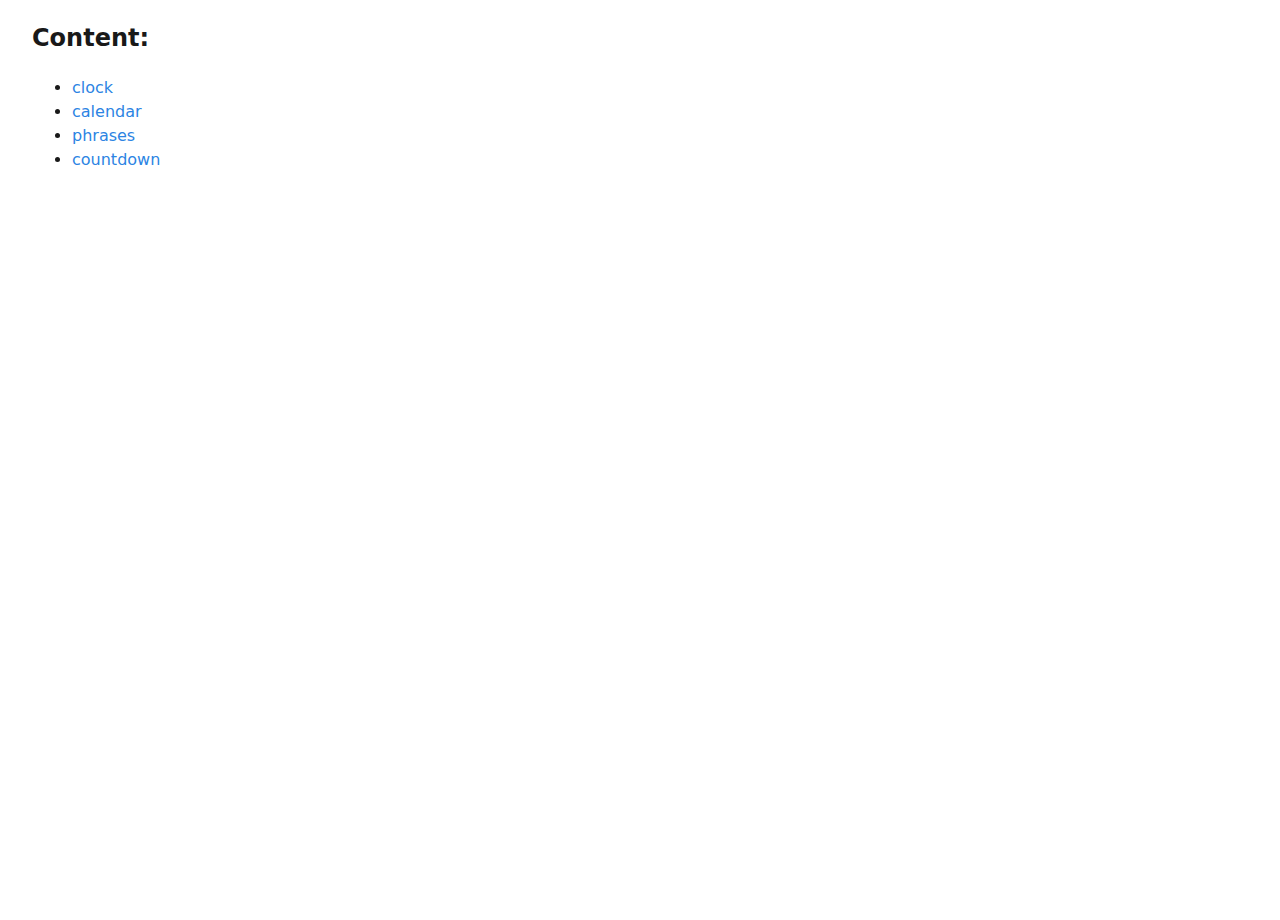
<file: index.html>
<!DOCTYPE html>
<html lang="en">

<head>
  <meta charset="UTF-8">
  <meta http-equiv="X-UA-Compatible" content="IE=edge">
  <meta name="viewport" content="width=device-width, initial-scale=1.0">
  <title>Clock for Notion</title>
  <link rel="stylesheet" href="style.css">
  <script src="script.js" defer></script>
</head>

<body>
  <h2>Content:</h2>
  <ul>
    <li><a href="page/clock.html">clock</a></li>
    <li><a href="page/calendar.html">calendar</a></li>
    <li><a href="page/phrases.html">phrases</a></li>
    <li><a href="page/countdown.html">countdown</a></li>
  </ul>
</body>

</html>
</file>
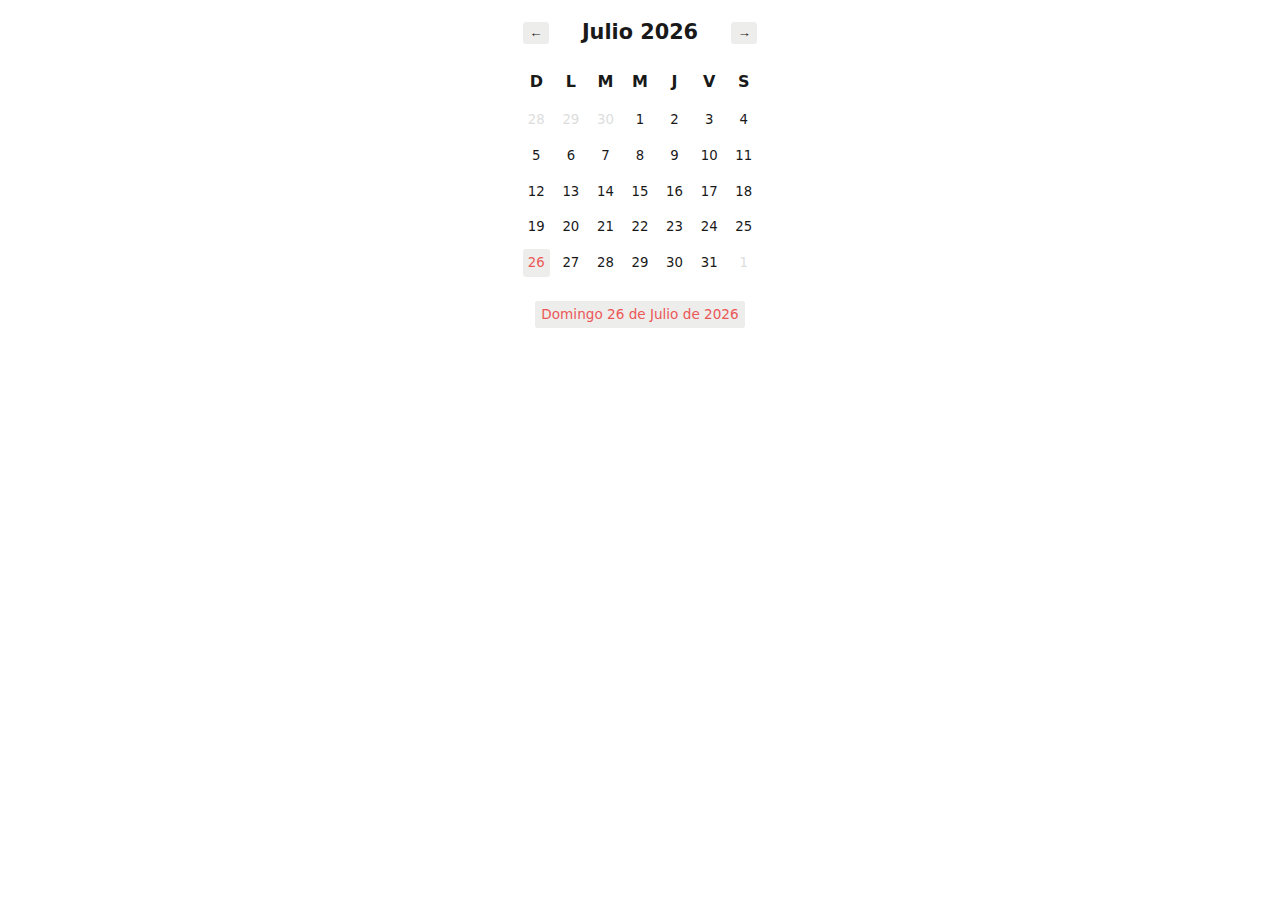
<file: page/calendar.html>
<!DOCTYPE html>
<html lang="en">

<head>
  <meta charset="UTF-8">
  <meta http-equiv="X-UA-Compatible" content="IE=edge">
  <meta name="viewport" content="width=device-width, initial-scale=1.0">
  <title>Calendar for Notion</title>
  <link rel="stylesheet" href="/style.css">
  <script src="/script.js" defer></script>
</head>

<body>
  <div class="container">
    <div class="calendar">
      <div class="calendar__header">
        <button id="btnPrev" class="btn calendar__prev" type="button">&LeftArrow;</button>
        <h2 id="month" class="calendar__month">Current</h2>
        <button id="btnNext" class="btn calendar__next" type="button">&RightArrow;</button>
      </div>
      <div id="calendar" class="calendar__body"></div>
    </div>
    <div id="date" class="date"></div>
  </div>
</body>

</html>
</file>
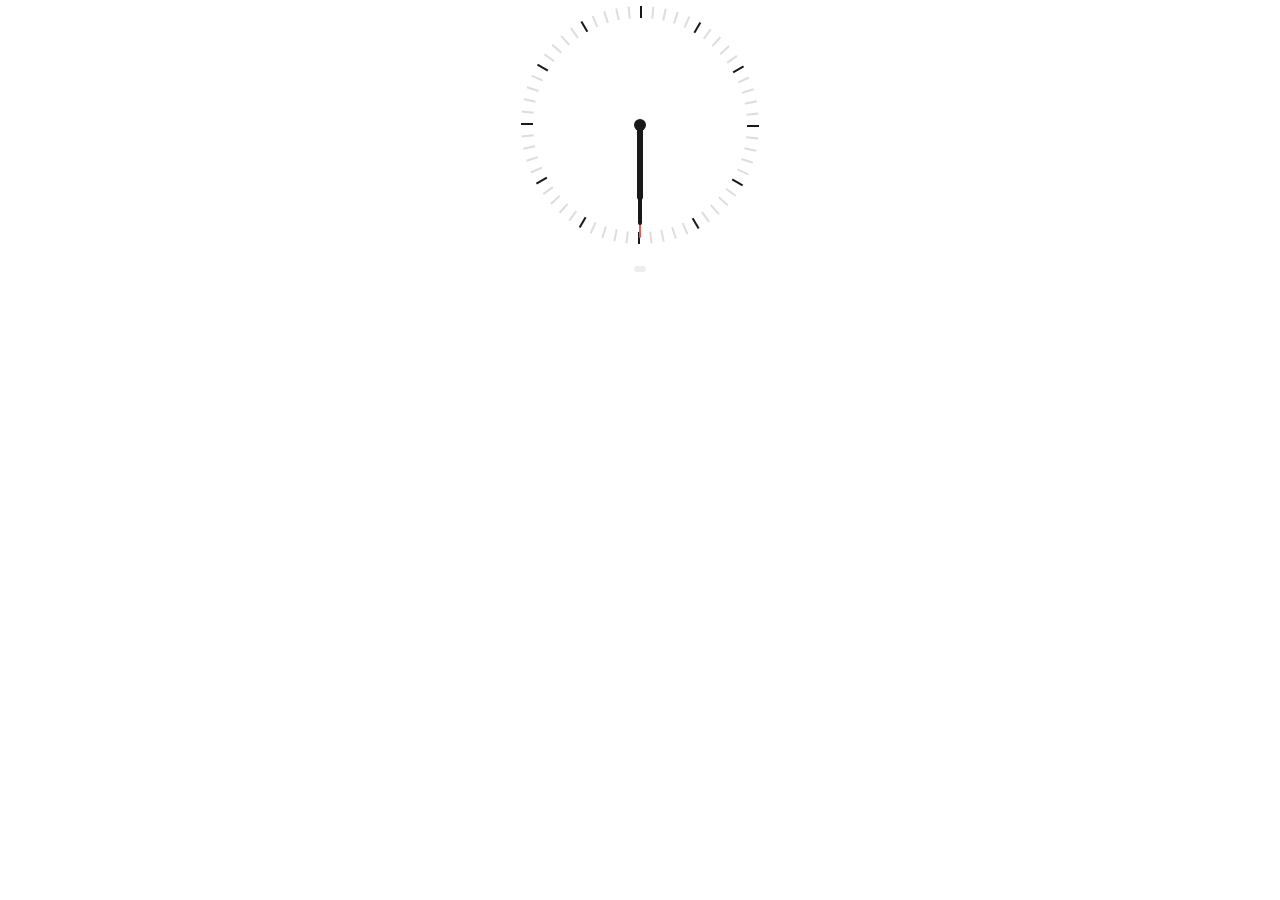
<file: page/clock.html>
<!DOCTYPE html>
<html lang="en">

<head>
  <meta charset="UTF-8">
  <meta http-equiv="X-UA-Compatible" content="IE=edge">
  <meta name="viewport" content="width=device-width, initial-scale=1.0">
  <title>Clock for Notion</title>
  <link rel="stylesheet" href="/style.css">
  <script src="/script.js" defer></script>
</head>

<body>
  <div class="container">
    <div class='clock'>
      <div class='clock__hand second--0' id='secondHand'></div>
      <div class='clock__hand minute--0' id='minuteHand'></div>
      <div class='clock__hand hour--2' id='hourHand'></div>
      <span class='clock__ticks'>
        <span class='tick--1'></span>
        <span class='tick--2'></span>
        <span class='tick--3'></span>
        <span class='tick--4'></span>
        <span class='tick--5'></span>
        <span class='tick--6'></span>
        <span class='tick--7'></span>
        <span class='tick--8'></span>
        <span class='tick--9'></span>
        <span class='tick--10'></span>
        <span class='tick--11'></span>
        <span class='tick--12'></span>
        <span class='tick--13'></span>
        <span class='tick--14'></span>
        <span class='tick--15'></span>
        <span class='tick--16'></span>
        <span class='tick--17'></span>
        <span class='tick--18'></span>
        <span class='tick--19'></span>
        <span class='tick--20'></span>
        <span class='tick--21'></span>
        <span class='tick--22'></span>
        <span class='tick--23'></span>
        <span class='tick--24'></span>
        <span class='tick--25'></span>
        <span class='tick--26'></span>
        <span class='tick--27'></span>
        <span class='tick--28'></span>
        <span class='tick--29'></span>
        <span class='tick--30'></span>
        <span class='tick--31'></span>
        <span class='tick--32'></span>
        <span class='tick--33'></span>
        <span class='tick--34'></span>
        <span class='tick--35'></span>
        <span class='tick--36'></span>
        <span class='tick--37'></span>
        <span class='tick--38'></span>
        <span class='tick--39'></span>
        <span class='tick--40'></span>
        <span class='tick--41'></span>
        <span class='tick--42'></span>
        <span class='tick--43'></span>
        <span class='tick--44'></span>
        <span class='tick--45'></span>
        <span class='tick--46'></span>
        <span class='tick--47'></span>
        <span class='tick--48'></span>
        <span class='tick--49'></span>
        <span class='tick--50'></span>
        <span class='tick--51'></span>
        <span class='tick--52'></span>
        <span class='tick--53'></span>
        <span class='tick--54'></span>
        <span class='tick--55'></span>
        <span class='tick--56'></span>
        <span class='tick--57'></span>
        <span class='tick--58'></span>
        <span class='tick--59'></span>
        <span class='tick--60'></span>
      </span>
    </div>
    <div id="time" class="time"></div>
  </div>
</body>

</html>
</file>
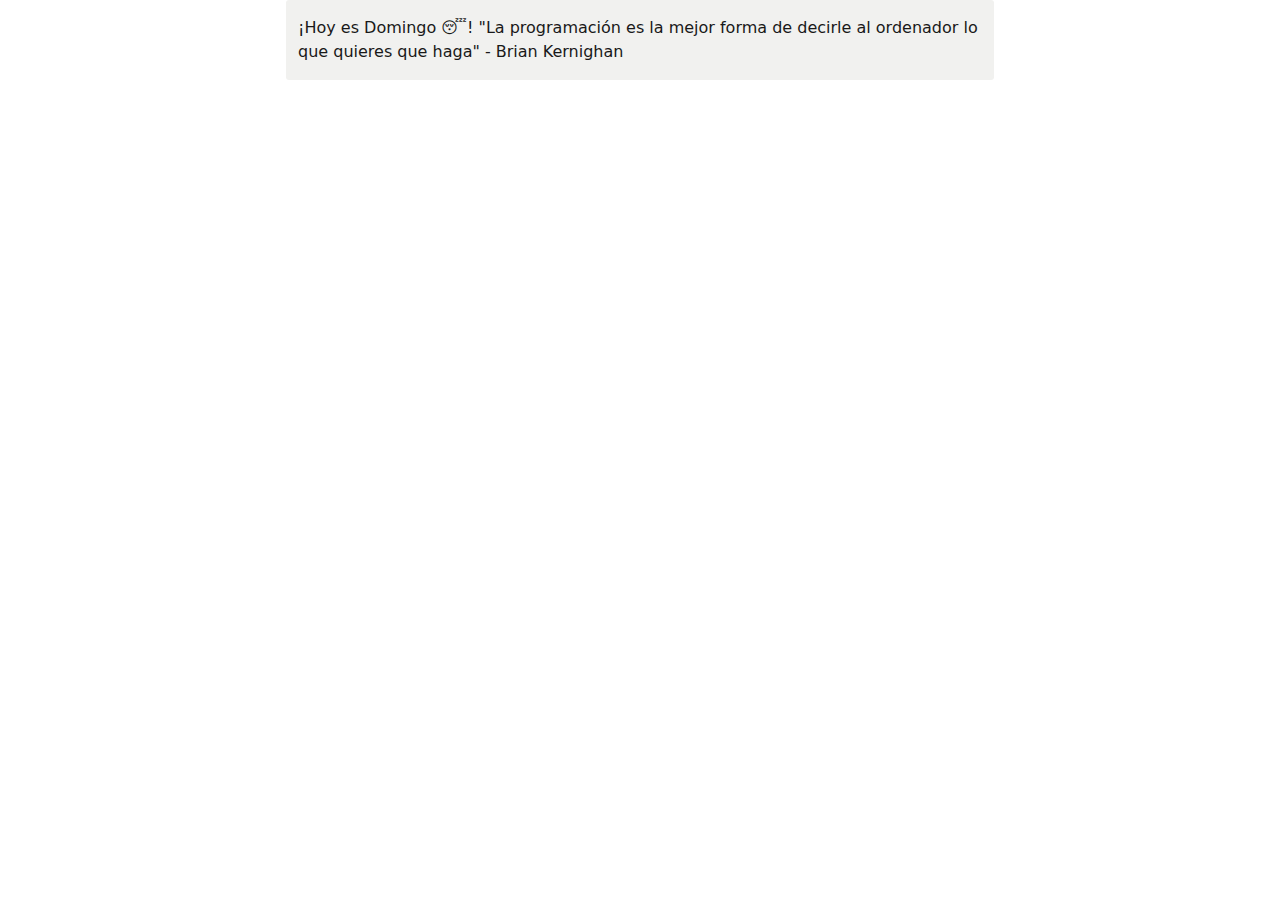
<file: page/phrases.html>
<!DOCTYPE html>
<html lang="en">

<head>
  <meta charset="UTF-8">
  <meta http-equiv="X-UA-Compatible" content="IE=edge">
  <meta name="viewport" content="width=device-width, initial-scale=1.0">
  <title>Phrases for days for Notion</title>
  <link rel="stylesheet" href="/style.css">
  <script src="/script.js" defer></script>
</head>

<body>
  <p class="phrases"></p>
</body>

</html>
</file>
<file: style.css>
:root{--app-size: 250px;--body-font: system-ui, -apple-system, BlinkMacSystemFont, "Segoe UI", Roboto, Oxygen, Ubuntu, Cantarell, "Open Sans", "Helvetica Neue", sans-serif;--text-size: 1rem;--text-color: #191919;--body-color: #fff;--link--color: #2c84e3;--bg-color: #fff;--dot-color: #191919;--border-color: #191919;--tick-color: #ddd;--marker-color: #191919;--active-color: #EB5757;--bg-tips: #f1f1ef}@media(prefers-color-scheme: dark){:root{--text-color: #fff;--body-color: #191919;--link--color: #2c84e3;--bg-color: #191919;--dot-color: #fff;--border-color: #fff;--tick-color: #444;--marker-color: #fff;--active--color: #EB5757;--bg-tips: #252525}}html,body{height:100%}html{font-size:16px;box-sizing:border-box;scroll-behavior:smooth}*,*::before,*::after{box-sizing:inherit}body{font-family:var(--body-font);font-size:var(--text-size, 1rem);line-height:1.5;color:var(--text-color, #222);background-color:var(--body-color, #fff);margin:0;padding:0 2rem}a{color:var(--link--color, #2c84e3);text-decoration:none}.container{display:grid;gap:1rem;justify-content:center}.btn{display:inline-block;background-color:rgba(0,0,0,0);border:none;cursor:pointer}.clock{width:var(--app-size);height:var(--app-size);background:var(--bg-color);border-radius:50%;position:relative;margin:0 auto}.clock div{position:absolute;transform-origin:50% 0}.clock::after{position:absolute;content:"";--radius: 12px;width:var(--radius);padding-bottom:var(--radius);background-color:var(--dot-color);border-radius:50%;top:calc(50% - var(--radius)/2);left:calc(50% - var(--radius)/2);z-index:999}.clock #secondHand{height:45%;top:50%;left:calc(50% - 1px);z-index:1;border-left:1px solid var(--border-color);border-right:1px solid var(--border-color);border-radius:0 0 1px 1px;border-color:var(--active-color)}.clock #minuteHand{height:40%;top:50%;left:calc(50% - 2px);z-index:1;border-left:2px solid var(--border-color);border-right:2px solid var(--border-color);border-radius:0 0 2px 2px}.clock #hourHand{height:30%;top:50%;left:calc(50% - 3px);z-index:1;border-left:3px solid var(--border-color);border-right:3px solid var(--border-color);border-radius:0 0 3px 3px}.clock__ticks span{--height: 12px;position:absolute;display:block;height:2px;width:var(--height);background:var(--tick-color);transform-origin:50% 0%;left:calc(50% - var(--height)/2);top:50%}.clock__ticks span:nth-child(1){transform:rotate(6deg) translateX(113px)}.clock__ticks span:nth-child(2){transform:rotate(12deg) translateX(113px)}.clock__ticks span:nth-child(3){transform:rotate(18deg) translateX(113px)}.clock__ticks span:nth-child(4){transform:rotate(24deg) translateX(113px)}.clock__ticks span:nth-child(5){transform:rotate(30deg) translateX(113px);background:var(--marker-color)}.clock__ticks span:nth-child(6){transform:rotate(36deg) translateX(113px)}.clock__ticks span:nth-child(7){transform:rotate(42deg) translateX(113px)}.clock__ticks span:nth-child(8){transform:rotate(48deg) translateX(113px)}.clock__ticks span:nth-child(9){transform:rotate(54deg) translateX(113px)}.clock__ticks span:nth-child(10){transform:rotate(60deg) translateX(113px);background:var(--marker-color)}.clock__ticks span:nth-child(11){transform:rotate(66deg) translateX(113px)}.clock__ticks span:nth-child(12){transform:rotate(72deg) translateX(113px)}.clock__ticks span:nth-child(13){transform:rotate(78deg) translateX(113px)}.clock__ticks span:nth-child(14){transform:rotate(84deg) translateX(113px)}.clock__ticks span:nth-child(15){transform:rotate(90deg) translateX(113px);background:var(--marker-color)}.clock__ticks span:nth-child(16){transform:rotate(96deg) translateX(113px)}.clock__ticks span:nth-child(17){transform:rotate(102deg) translateX(113px)}.clock__ticks span:nth-child(18){transform:rotate(108deg) translateX(113px)}.clock__ticks span:nth-child(19){transform:rotate(114deg) translateX(113px)}.clock__ticks span:nth-child(20){transform:rotate(120deg) translateX(113px);background:var(--marker-color)}.clock__ticks span:nth-child(21){transform:rotate(126deg) translateX(113px)}.clock__ticks span:nth-child(22){transform:rotate(132deg) translateX(113px)}.clock__ticks span:nth-child(23){transform:rotate(138deg) translateX(113px)}.clock__ticks span:nth-child(24){transform:rotate(144deg) translateX(113px)}.clock__ticks span:nth-child(25){transform:rotate(150deg) translateX(113px);background:var(--marker-color)}.clock__ticks span:nth-child(26){transform:rotate(156deg) translateX(113px)}.clock__ticks span:nth-child(27){transform:rotate(162deg) translateX(113px)}.clock__ticks span:nth-child(28){transform:rotate(168deg) translateX(113px)}.clock__ticks span:nth-child(29){transform:rotate(174deg) translateX(113px)}.clock__ticks span:nth-child(30){transform:rotate(180deg) translateX(113px);background:var(--marker-color)}.clock__ticks span:nth-child(31){transform:rotate(186deg) translateX(113px)}.clock__ticks span:nth-child(32){transform:rotate(192deg) translateX(113px)}.clock__ticks span:nth-child(33){transform:rotate(198deg) translateX(113px)}.clock__ticks span:nth-child(34){transform:rotate(204deg) translateX(113px)}.clock__ticks span:nth-child(35){transform:rotate(210deg) translateX(113px);background:var(--marker-color)}.clock__ticks span:nth-child(36){transform:rotate(216deg) translateX(113px)}.clock__ticks span:nth-child(37){transform:rotate(222deg) translateX(113px)}.clock__ticks span:nth-child(38){transform:rotate(228deg) translateX(113px)}.clock__ticks span:nth-child(39){transform:rotate(234deg) translateX(113px)}.clock__ticks span:nth-child(40){transform:rotate(240deg) translateX(113px);background:var(--marker-color)}.clock__ticks span:nth-child(41){transform:rotate(246deg) translateX(113px)}.clock__ticks span:nth-child(42){transform:rotate(252deg) translateX(113px)}.clock__ticks span:nth-child(43){transform:rotate(258deg) translateX(113px)}.clock__ticks span:nth-child(44){transform:rotate(264deg) translateX(113px)}.clock__ticks span:nth-child(45){transform:rotate(270deg) translateX(113px);background:var(--marker-color)}.clock__ticks span:nth-child(46){transform:rotate(276deg) translateX(113px)}.clock__ticks span:nth-child(47){transform:rotate(282deg) translateX(113px)}.clock__ticks span:nth-child(48){transform:rotate(288deg) translateX(113px)}.clock__ticks span:nth-child(49){transform:rotate(294deg) translateX(113px)}.clock__ticks span:nth-child(50){transform:rotate(300deg) translateX(113px);background:var(--marker-color)}.clock__ticks span:nth-child(51){transform:rotate(306deg) translateX(113px)}.clock__ticks span:nth-child(52){transform:rotate(312deg) translateX(113px)}.clock__ticks span:nth-child(53){transform:rotate(318deg) translateX(113px)}.clock__ticks span:nth-child(54){transform:rotate(324deg) translateX(113px)}.clock__ticks span:nth-child(55){transform:rotate(330deg) translateX(113px);background:var(--marker-color)}.clock__ticks span:nth-child(56){transform:rotate(336deg) translateX(113px)}.clock__ticks span:nth-child(57){transform:rotate(342deg) translateX(113px)}.clock__ticks span:nth-child(58){transform:rotate(348deg) translateX(113px)}.clock__ticks span:nth-child(59){transform:rotate(354deg) translateX(113px)}.clock__ticks span:nth-child(60){transform:rotate(360deg) translateX(113px);background:var(--marker-color)}.time{display:inline-block;justify-self:center;font-weight:normal;font-size:85%;color:var(--active-color);background-color:rgba(135,131,120,.15);text-align:center;border-radius:3px;padding:.2rem .4rem;letter-spacing:2px}@keyframes animate-hand-0{from{transform:rotate(-180deg)}to{transform:rotate(180deg)}}@keyframes animate-hour-hand-0{from{transform:rotate(-180deg)}to{transform:rotate(180deg)}}.second--0{animation:animate-hand-0 60s linear infinite}.minute--0{animation:animate-hand-0 3600s linear infinite}.hour--0{animation:animate-hour-hand-0 86400s linear infinite}@keyframes animate-hand-1{from{transform:rotate(-174deg)}to{transform:rotate(186deg)}}@keyframes animate-hour-hand-1{from{transform:rotate(-150deg)}to{transform:rotate(210deg)}}.second--1{animation:animate-hand-1 60s linear infinite}.minute--1{animation:animate-hand-1 3600s linear infinite}.hour--1{animation:animate-hour-hand-1 86400s linear infinite}@keyframes animate-hand-2{from{transform:rotate(-168deg)}to{transform:rotate(192deg)}}@keyframes animate-hour-hand-2{from{transform:rotate(-120deg)}to{transform:rotate(240deg)}}.second--2{animation:animate-hand-2 60s linear infinite}.minute--2{animation:animate-hand-2 3600s linear infinite}.hour--2{animation:animate-hour-hand-2 86400s linear infinite}@keyframes animate-hand-3{from{transform:rotate(-162deg)}to{transform:rotate(198deg)}}@keyframes animate-hour-hand-3{from{transform:rotate(-90deg)}to{transform:rotate(270deg)}}.second--3{animation:animate-hand-3 60s linear infinite}.minute--3{animation:animate-hand-3 3600s linear infinite}.hour--3{animation:animate-hour-hand-3 86400s linear infinite}@keyframes animate-hand-4{from{transform:rotate(-156deg)}to{transform:rotate(204deg)}}@keyframes animate-hour-hand-4{from{transform:rotate(-60deg)}to{transform:rotate(300deg)}}.second--4{animation:animate-hand-4 60s linear infinite}.minute--4{animation:animate-hand-4 3600s linear infinite}.hour--4{animation:animate-hour-hand-4 86400s linear infinite}@keyframes animate-hand-5{from{transform:rotate(-150deg)}to{transform:rotate(210deg)}}@keyframes animate-hour-hand-5{from{transform:rotate(-30deg)}to{transform:rotate(330deg)}}.second--5{animation:animate-hand-5 60s linear infinite}.minute--5{animation:animate-hand-5 3600s linear infinite}.hour--5{animation:animate-hour-hand-5 86400s linear infinite}@keyframes animate-hand-6{from{transform:rotate(-144deg)}to{transform:rotate(216deg)}}@keyframes animate-hour-hand-6{from{transform:rotate(0deg)}to{transform:rotate(360deg)}}.second--6{animation:animate-hand-6 60s linear infinite}.minute--6{animation:animate-hand-6 3600s linear infinite}.hour--6{animation:animate-hour-hand-6 86400s linear infinite}@keyframes animate-hand-7{from{transform:rotate(-138deg)}to{transform:rotate(222deg)}}@keyframes animate-hour-hand-7{from{transform:rotate(30deg)}to{transform:rotate(390deg)}}.second--7{animation:animate-hand-7 60s linear infinite}.minute--7{animation:animate-hand-7 3600s linear infinite}.hour--7{animation:animate-hour-hand-7 86400s linear infinite}@keyframes animate-hand-8{from{transform:rotate(-132deg)}to{transform:rotate(228deg)}}@keyframes animate-hour-hand-8{from{transform:rotate(60deg)}to{transform:rotate(420deg)}}.second--8{animation:animate-hand-8 60s linear infinite}.minute--8{animation:animate-hand-8 3600s linear infinite}.hour--8{animation:animate-hour-hand-8 86400s linear infinite}@keyframes animate-hand-9{from{transform:rotate(-126deg)}to{transform:rotate(234deg)}}@keyframes animate-hour-hand-9{from{transform:rotate(90deg)}to{transform:rotate(450deg)}}.second--9{animation:animate-hand-9 60s linear infinite}.minute--9{animation:animate-hand-9 3600s linear infinite}.hour--9{animation:animate-hour-hand-9 86400s linear infinite}@keyframes animate-hand-10{from{transform:rotate(-120deg)}to{transform:rotate(240deg)}}@keyframes animate-hour-hand-10{from{transform:rotate(120deg)}to{transform:rotate(480deg)}}.second--10{animation:animate-hand-10 60s linear infinite}.minute--10{animation:animate-hand-10 3600s linear infinite}.hour--10{animation:animate-hour-hand-10 86400s linear infinite}@keyframes animate-hand-11{from{transform:rotate(-114deg)}to{transform:rotate(246deg)}}@keyframes animate-hour-hand-11{from{transform:rotate(150deg)}to{transform:rotate(510deg)}}.second--11{animation:animate-hand-11 60s linear infinite}.minute--11{animation:animate-hand-11 3600s linear infinite}.hour--11{animation:animate-hour-hand-11 86400s linear infinite}@keyframes animate-hand-12{from{transform:rotate(-108deg)}to{transform:rotate(252deg)}}@keyframes animate-hour-hand-12{from{transform:rotate(180deg)}to{transform:rotate(540deg)}}.second--12{animation:animate-hand-12 60s linear infinite}.minute--12{animation:animate-hand-12 3600s linear infinite}.hour--12{animation:animate-hour-hand-12 86400s linear infinite}@keyframes animate-hand-13{from{transform:rotate(-102deg)}to{transform:rotate(258deg)}}@keyframes animate-hour-hand-13{from{transform:rotate(210deg)}to{transform:rotate(570deg)}}.second--13{animation:animate-hand-13 60s linear infinite}.minute--13{animation:animate-hand-13 3600s linear infinite}.hour--13{animation:animate-hour-hand-13 86400s linear infinite}@keyframes animate-hand-14{from{transform:rotate(-96deg)}to{transform:rotate(264deg)}}@keyframes animate-hour-hand-14{from{transform:rotate(240deg)}to{transform:rotate(600deg)}}.second--14{animation:animate-hand-14 60s linear infinite}.minute--14{animation:animate-hand-14 3600s linear infinite}.hour--14{animation:animate-hour-hand-14 86400s linear infinite}@keyframes animate-hand-15{from{transform:rotate(-90deg)}to{transform:rotate(270deg)}}@keyframes animate-hour-hand-15{from{transform:rotate(270deg)}to{transform:rotate(630deg)}}.second--15{animation:animate-hand-15 60s linear infinite}.minute--15{animation:animate-hand-15 3600s linear infinite}.hour--15{animation:animate-hour-hand-15 86400s linear infinite}@keyframes animate-hand-16{from{transform:rotate(-84deg)}to{transform:rotate(276deg)}}@keyframes animate-hour-hand-16{from{transform:rotate(300deg)}to{transform:rotate(660deg)}}.second--16{animation:animate-hand-16 60s linear infinite}.minute--16{animation:animate-hand-16 3600s linear infinite}.hour--16{animation:animate-hour-hand-16 86400s linear infinite}@keyframes animate-hand-17{from{transform:rotate(-78deg)}to{transform:rotate(282deg)}}@keyframes animate-hour-hand-17{from{transform:rotate(330deg)}to{transform:rotate(690deg)}}.second--17{animation:animate-hand-17 60s linear infinite}.minute--17{animation:animate-hand-17 3600s linear infinite}.hour--17{animation:animate-hour-hand-17 86400s linear infinite}@keyframes animate-hand-18{from{transform:rotate(-72deg)}to{transform:rotate(288deg)}}@keyframes animate-hour-hand-18{from{transform:rotate(360deg)}to{transform:rotate(720deg)}}.second--18{animation:animate-hand-18 60s linear infinite}.minute--18{animation:animate-hand-18 3600s linear infinite}.hour--18{animation:animate-hour-hand-18 86400s linear infinite}@keyframes animate-hand-19{from{transform:rotate(-66deg)}to{transform:rotate(294deg)}}@keyframes animate-hour-hand-19{from{transform:rotate(390deg)}to{transform:rotate(750deg)}}.second--19{animation:animate-hand-19 60s linear infinite}.minute--19{animation:animate-hand-19 3600s linear infinite}.hour--19{animation:animate-hour-hand-19 86400s linear infinite}@keyframes animate-hand-20{from{transform:rotate(-60deg)}to{transform:rotate(300deg)}}@keyframes animate-hour-hand-20{from{transform:rotate(420deg)}to{transform:rotate(780deg)}}.second--20{animation:animate-hand-20 60s linear infinite}.minute--20{animation:animate-hand-20 3600s linear infinite}.hour--20{animation:animate-hour-hand-20 86400s linear infinite}@keyframes animate-hand-21{from{transform:rotate(-54deg)}to{transform:rotate(306deg)}}@keyframes animate-hour-hand-21{from{transform:rotate(450deg)}to{transform:rotate(810deg)}}.second--21{animation:animate-hand-21 60s linear infinite}.minute--21{animation:animate-hand-21 3600s linear infinite}.hour--21{animation:animate-hour-hand-21 86400s linear infinite}@keyframes animate-hand-22{from{transform:rotate(-48deg)}to{transform:rotate(312deg)}}@keyframes animate-hour-hand-22{from{transform:rotate(480deg)}to{transform:rotate(840deg)}}.second--22{animation:animate-hand-22 60s linear infinite}.minute--22{animation:animate-hand-22 3600s linear infinite}.hour--22{animation:animate-hour-hand-22 86400s linear infinite}@keyframes animate-hand-23{from{transform:rotate(-42deg)}to{transform:rotate(318deg)}}@keyframes animate-hour-hand-23{from{transform:rotate(510deg)}to{transform:rotate(870deg)}}.second--23{animation:animate-hand-23 60s linear infinite}.minute--23{animation:animate-hand-23 3600s linear infinite}.hour--23{animation:animate-hour-hand-23 86400s linear infinite}@keyframes animate-hand-24{from{transform:rotate(-36deg)}to{transform:rotate(324deg)}}@keyframes animate-hour-hand-24{from{transform:rotate(540deg)}to{transform:rotate(900deg)}}.second--24{animation:animate-hand-24 60s linear infinite}.minute--24{animation:animate-hand-24 3600s linear infinite}.hour--24{animation:animate-hour-hand-24 86400s linear infinite}@keyframes animate-hand-25{from{transform:rotate(-30deg)}to{transform:rotate(330deg)}}@keyframes animate-hour-hand-25{from{transform:rotate(570deg)}to{transform:rotate(930deg)}}.second--25{animation:animate-hand-25 60s linear infinite}.minute--25{animation:animate-hand-25 3600s linear infinite}.hour--25{animation:animate-hour-hand-25 86400s linear infinite}@keyframes animate-hand-26{from{transform:rotate(-24deg)}to{transform:rotate(336deg)}}@keyframes animate-hour-hand-26{from{transform:rotate(600deg)}to{transform:rotate(960deg)}}.second--26{animation:animate-hand-26 60s linear infinite}.minute--26{animation:animate-hand-26 3600s linear infinite}.hour--26{animation:animate-hour-hand-26 86400s linear infinite}@keyframes animate-hand-27{from{transform:rotate(-18deg)}to{transform:rotate(342deg)}}@keyframes animate-hour-hand-27{from{transform:rotate(630deg)}to{transform:rotate(990deg)}}.second--27{animation:animate-hand-27 60s linear infinite}.minute--27{animation:animate-hand-27 3600s linear infinite}.hour--27{animation:animate-hour-hand-27 86400s linear infinite}@keyframes animate-hand-28{from{transform:rotate(-12deg)}to{transform:rotate(348deg)}}@keyframes animate-hour-hand-28{from{transform:rotate(660deg)}to{transform:rotate(1020deg)}}.second--28{animation:animate-hand-28 60s linear infinite}.minute--28{animation:animate-hand-28 3600s linear infinite}.hour--28{animation:animate-hour-hand-28 86400s linear infinite}@keyframes animate-hand-29{from{transform:rotate(-6deg)}to{transform:rotate(354deg)}}@keyframes animate-hour-hand-29{from{transform:rotate(690deg)}to{transform:rotate(1050deg)}}.second--29{animation:animate-hand-29 60s linear infinite}.minute--29{animation:animate-hand-29 3600s linear infinite}.hour--29{animation:animate-hour-hand-29 86400s linear infinite}@keyframes animate-hand-30{from{transform:rotate(0deg)}to{transform:rotate(360deg)}}@keyframes animate-hour-hand-30{from{transform:rotate(720deg)}to{transform:rotate(1080deg)}}.second--30{animation:animate-hand-30 60s linear infinite}.minute--30{animation:animate-hand-30 3600s linear infinite}.hour--30{animation:animate-hour-hand-30 86400s linear infinite}@keyframes animate-hand-31{from{transform:rotate(6deg)}to{transform:rotate(366deg)}}@keyframes animate-hour-hand-31{from{transform:rotate(750deg)}to{transform:rotate(1110deg)}}.second--31{animation:animate-hand-31 60s linear infinite}.minute--31{animation:animate-hand-31 3600s linear infinite}.hour--31{animation:animate-hour-hand-31 86400s linear infinite}@keyframes animate-hand-32{from{transform:rotate(12deg)}to{transform:rotate(372deg)}}@keyframes animate-hour-hand-32{from{transform:rotate(780deg)}to{transform:rotate(1140deg)}}.second--32{animation:animate-hand-32 60s linear infinite}.minute--32{animation:animate-hand-32 3600s linear infinite}.hour--32{animation:animate-hour-hand-32 86400s linear infinite}@keyframes animate-hand-33{from{transform:rotate(18deg)}to{transform:rotate(378deg)}}@keyframes animate-hour-hand-33{from{transform:rotate(810deg)}to{transform:rotate(1170deg)}}.second--33{animation:animate-hand-33 60s linear infinite}.minute--33{animation:animate-hand-33 3600s linear infinite}.hour--33{animation:animate-hour-hand-33 86400s linear infinite}@keyframes animate-hand-34{from{transform:rotate(24deg)}to{transform:rotate(384deg)}}@keyframes animate-hour-hand-34{from{transform:rotate(840deg)}to{transform:rotate(1200deg)}}.second--34{animation:animate-hand-34 60s linear infinite}.minute--34{animation:animate-hand-34 3600s linear infinite}.hour--34{animation:animate-hour-hand-34 86400s linear infinite}@keyframes animate-hand-35{from{transform:rotate(30deg)}to{transform:rotate(390deg)}}@keyframes animate-hour-hand-35{from{transform:rotate(870deg)}to{transform:rotate(1230deg)}}.second--35{animation:animate-hand-35 60s linear infinite}.minute--35{animation:animate-hand-35 3600s linear infinite}.hour--35{animation:animate-hour-hand-35 86400s linear infinite}@keyframes animate-hand-36{from{transform:rotate(36deg)}to{transform:rotate(396deg)}}@keyframes animate-hour-hand-36{from{transform:rotate(900deg)}to{transform:rotate(1260deg)}}.second--36{animation:animate-hand-36 60s linear infinite}.minute--36{animation:animate-hand-36 3600s linear infinite}.hour--36{animation:animate-hour-hand-36 86400s linear infinite}@keyframes animate-hand-37{from{transform:rotate(42deg)}to{transform:rotate(402deg)}}@keyframes animate-hour-hand-37{from{transform:rotate(930deg)}to{transform:rotate(1290deg)}}.second--37{animation:animate-hand-37 60s linear infinite}.minute--37{animation:animate-hand-37 3600s linear infinite}.hour--37{animation:animate-hour-hand-37 86400s linear infinite}@keyframes animate-hand-38{from{transform:rotate(48deg)}to{transform:rotate(408deg)}}@keyframes animate-hour-hand-38{from{transform:rotate(960deg)}to{transform:rotate(1320deg)}}.second--38{animation:animate-hand-38 60s linear infinite}.minute--38{animation:animate-hand-38 3600s linear infinite}.hour--38{animation:animate-hour-hand-38 86400s linear infinite}@keyframes animate-hand-39{from{transform:rotate(54deg)}to{transform:rotate(414deg)}}@keyframes animate-hour-hand-39{from{transform:rotate(990deg)}to{transform:rotate(1350deg)}}.second--39{animation:animate-hand-39 60s linear infinite}.minute--39{animation:animate-hand-39 3600s linear infinite}.hour--39{animation:animate-hour-hand-39 86400s linear infinite}@keyframes animate-hand-40{from{transform:rotate(60deg)}to{transform:rotate(420deg)}}@keyframes animate-hour-hand-40{from{transform:rotate(1020deg)}to{transform:rotate(1380deg)}}.second--40{animation:animate-hand-40 60s linear infinite}.minute--40{animation:animate-hand-40 3600s linear infinite}.hour--40{animation:animate-hour-hand-40 86400s linear infinite}@keyframes animate-hand-41{from{transform:rotate(66deg)}to{transform:rotate(426deg)}}@keyframes animate-hour-hand-41{from{transform:rotate(1050deg)}to{transform:rotate(1410deg)}}.second--41{animation:animate-hand-41 60s linear infinite}.minute--41{animation:animate-hand-41 3600s linear infinite}.hour--41{animation:animate-hour-hand-41 86400s linear infinite}@keyframes animate-hand-42{from{transform:rotate(72deg)}to{transform:rotate(432deg)}}@keyframes animate-hour-hand-42{from{transform:rotate(1080deg)}to{transform:rotate(1440deg)}}.second--42{animation:animate-hand-42 60s linear infinite}.minute--42{animation:animate-hand-42 3600s linear infinite}.hour--42{animation:animate-hour-hand-42 86400s linear infinite}@keyframes animate-hand-43{from{transform:rotate(78deg)}to{transform:rotate(438deg)}}@keyframes animate-hour-hand-43{from{transform:rotate(1110deg)}to{transform:rotate(1470deg)}}.second--43{animation:animate-hand-43 60s linear infinite}.minute--43{animation:animate-hand-43 3600s linear infinite}.hour--43{animation:animate-hour-hand-43 86400s linear infinite}@keyframes animate-hand-44{from{transform:rotate(84deg)}to{transform:rotate(444deg)}}@keyframes animate-hour-hand-44{from{transform:rotate(1140deg)}to{transform:rotate(1500deg)}}.second--44{animation:animate-hand-44 60s linear infinite}.minute--44{animation:animate-hand-44 3600s linear infinite}.hour--44{animation:animate-hour-hand-44 86400s linear infinite}@keyframes animate-hand-45{from{transform:rotate(90deg)}to{transform:rotate(450deg)}}@keyframes animate-hour-hand-45{from{transform:rotate(1170deg)}to{transform:rotate(1530deg)}}.second--45{animation:animate-hand-45 60s linear infinite}.minute--45{animation:animate-hand-45 3600s linear infinite}.hour--45{animation:animate-hour-hand-45 86400s linear infinite}@keyframes animate-hand-46{from{transform:rotate(96deg)}to{transform:rotate(456deg)}}@keyframes animate-hour-hand-46{from{transform:rotate(1200deg)}to{transform:rotate(1560deg)}}.second--46{animation:animate-hand-46 60s linear infinite}.minute--46{animation:animate-hand-46 3600s linear infinite}.hour--46{animation:animate-hour-hand-46 86400s linear infinite}@keyframes animate-hand-47{from{transform:rotate(102deg)}to{transform:rotate(462deg)}}@keyframes animate-hour-hand-47{from{transform:rotate(1230deg)}to{transform:rotate(1590deg)}}.second--47{animation:animate-hand-47 60s linear infinite}.minute--47{animation:animate-hand-47 3600s linear infinite}.hour--47{animation:animate-hour-hand-47 86400s linear infinite}@keyframes animate-hand-48{from{transform:rotate(108deg)}to{transform:rotate(468deg)}}@keyframes animate-hour-hand-48{from{transform:rotate(1260deg)}to{transform:rotate(1620deg)}}.second--48{animation:animate-hand-48 60s linear infinite}.minute--48{animation:animate-hand-48 3600s linear infinite}.hour--48{animation:animate-hour-hand-48 86400s linear infinite}@keyframes animate-hand-49{from{transform:rotate(114deg)}to{transform:rotate(474deg)}}@keyframes animate-hour-hand-49{from{transform:rotate(1290deg)}to{transform:rotate(1650deg)}}.second--49{animation:animate-hand-49 60s linear infinite}.minute--49{animation:animate-hand-49 3600s linear infinite}.hour--49{animation:animate-hour-hand-49 86400s linear infinite}@keyframes animate-hand-50{from{transform:rotate(120deg)}to{transform:rotate(480deg)}}@keyframes animate-hour-hand-50{from{transform:rotate(1320deg)}to{transform:rotate(1680deg)}}.second--50{animation:animate-hand-50 60s linear infinite}.minute--50{animation:animate-hand-50 3600s linear infinite}.hour--50{animation:animate-hour-hand-50 86400s linear infinite}@keyframes animate-hand-51{from{transform:rotate(126deg)}to{transform:rotate(486deg)}}@keyframes animate-hour-hand-51{from{transform:rotate(1350deg)}to{transform:rotate(1710deg)}}.second--51{animation:animate-hand-51 60s linear infinite}.minute--51{animation:animate-hand-51 3600s linear infinite}.hour--51{animation:animate-hour-hand-51 86400s linear infinite}@keyframes animate-hand-52{from{transform:rotate(132deg)}to{transform:rotate(492deg)}}@keyframes animate-hour-hand-52{from{transform:rotate(1380deg)}to{transform:rotate(1740deg)}}.second--52{animation:animate-hand-52 60s linear infinite}.minute--52{animation:animate-hand-52 3600s linear infinite}.hour--52{animation:animate-hour-hand-52 86400s linear infinite}@keyframes animate-hand-53{from{transform:rotate(138deg)}to{transform:rotate(498deg)}}@keyframes animate-hour-hand-53{from{transform:rotate(1410deg)}to{transform:rotate(1770deg)}}.second--53{animation:animate-hand-53 60s linear infinite}.minute--53{animation:animate-hand-53 3600s linear infinite}.hour--53{animation:animate-hour-hand-53 86400s linear infinite}@keyframes animate-hand-54{from{transform:rotate(144deg)}to{transform:rotate(504deg)}}@keyframes animate-hour-hand-54{from{transform:rotate(1440deg)}to{transform:rotate(1800deg)}}.second--54{animation:animate-hand-54 60s linear infinite}.minute--54{animation:animate-hand-54 3600s linear infinite}.hour--54{animation:animate-hour-hand-54 86400s linear infinite}@keyframes animate-hand-55{from{transform:rotate(150deg)}to{transform:rotate(510deg)}}@keyframes animate-hour-hand-55{from{transform:rotate(1470deg)}to{transform:rotate(1830deg)}}.second--55{animation:animate-hand-55 60s linear infinite}.minute--55{animation:animate-hand-55 3600s linear infinite}.hour--55{animation:animate-hour-hand-55 86400s linear infinite}@keyframes animate-hand-56{from{transform:rotate(156deg)}to{transform:rotate(516deg)}}@keyframes animate-hour-hand-56{from{transform:rotate(1500deg)}to{transform:rotate(1860deg)}}.second--56{animation:animate-hand-56 60s linear infinite}.minute--56{animation:animate-hand-56 3600s linear infinite}.hour--56{animation:animate-hour-hand-56 86400s linear infinite}@keyframes animate-hand-57{from{transform:rotate(162deg)}to{transform:rotate(522deg)}}@keyframes animate-hour-hand-57{from{transform:rotate(1530deg)}to{transform:rotate(1890deg)}}.second--57{animation:animate-hand-57 60s linear infinite}.minute--57{animation:animate-hand-57 3600s linear infinite}.hour--57{animation:animate-hour-hand-57 86400s linear infinite}@keyframes animate-hand-58{from{transform:rotate(168deg)}to{transform:rotate(528deg)}}@keyframes animate-hour-hand-58{from{transform:rotate(1560deg)}to{transform:rotate(1920deg)}}.second--58{animation:animate-hand-58 60s linear infinite}.minute--58{animation:animate-hand-58 3600s linear infinite}.hour--58{animation:animate-hour-hand-58 86400s linear infinite}@keyframes animate-hand-59{from{transform:rotate(174deg)}to{transform:rotate(534deg)}}@keyframes animate-hour-hand-59{from{transform:rotate(1590deg)}to{transform:rotate(1950deg)}}.second--59{animation:animate-hand-59 60s linear infinite}.minute--59{animation:animate-hand-59 3600s linear infinite}.hour--59{animation:animate-hour-hand-59 86400s linear infinite}.calendar{position:relative;width:var(--app-size);background:var(--bg-color)}.calendar__header{display:grid;grid-template-columns:.25fr 1fr .25fr;color:var(--text-color)}.calendar__prev,.calendar__next{color:var(--text-color);justify-self:center;align-self:center;background-color:rgba(135,131,120,.15);border-radius:3px;padding:.2rem .4rem}.calendar__body{display:grid;grid-template-columns:repeat(7, 1fr);padding:.5rem;padding-top:0;gap:.5rem}.calendar__month{text-align:center;color:var(--text-color);font-size:1.3rem}.calendar__item{display:flex;justify-content:center;align-items:center;color:var(--text-color);padding:.25rem}.calendar__item:not(.day--week){font-size:83%}.day--week{color:var(--marker-color);font-weight:700}.prev--month,.next--month{color:var(--tick-color)}.current--day{color:var(--active-color);background-color:rgba(135,131,120,.15);border-radius:3px}.date{display:inline-block;justify-self:center;font-weight:normal;font-size:85%;color:var(--active-color);background-color:rgba(135,131,120,.15);text-align:center;border-radius:3px;padding:.2rem .4rem}.phrases{max-width:708px;margin:0 auto;border-radius:3px;background:var(--bg-tips);padding:16px 16px 16px 12px}.countdown{display:flex;flex-direction:column;gap:1.5rem;text-align:center}.countdown h2{font-size:16px}.countdown h2,.countdown p{margin:0}.countdown-time{display:flex;align-items:center;justify-content:center;gap:1rem}.countdown-item{display:flex;flex-direction:column;align-items:center;justify-content:center}.countdown .label-title{color:var(--active-color);background-color:rgba(135,131,120,.15);text-align:center;border-radius:3px;padding:.2rem .4rem;letter-spacing:2px}.countdown .label-number{font-size:2rem;font-weight:700;color:var(--text-color)}
</file>
